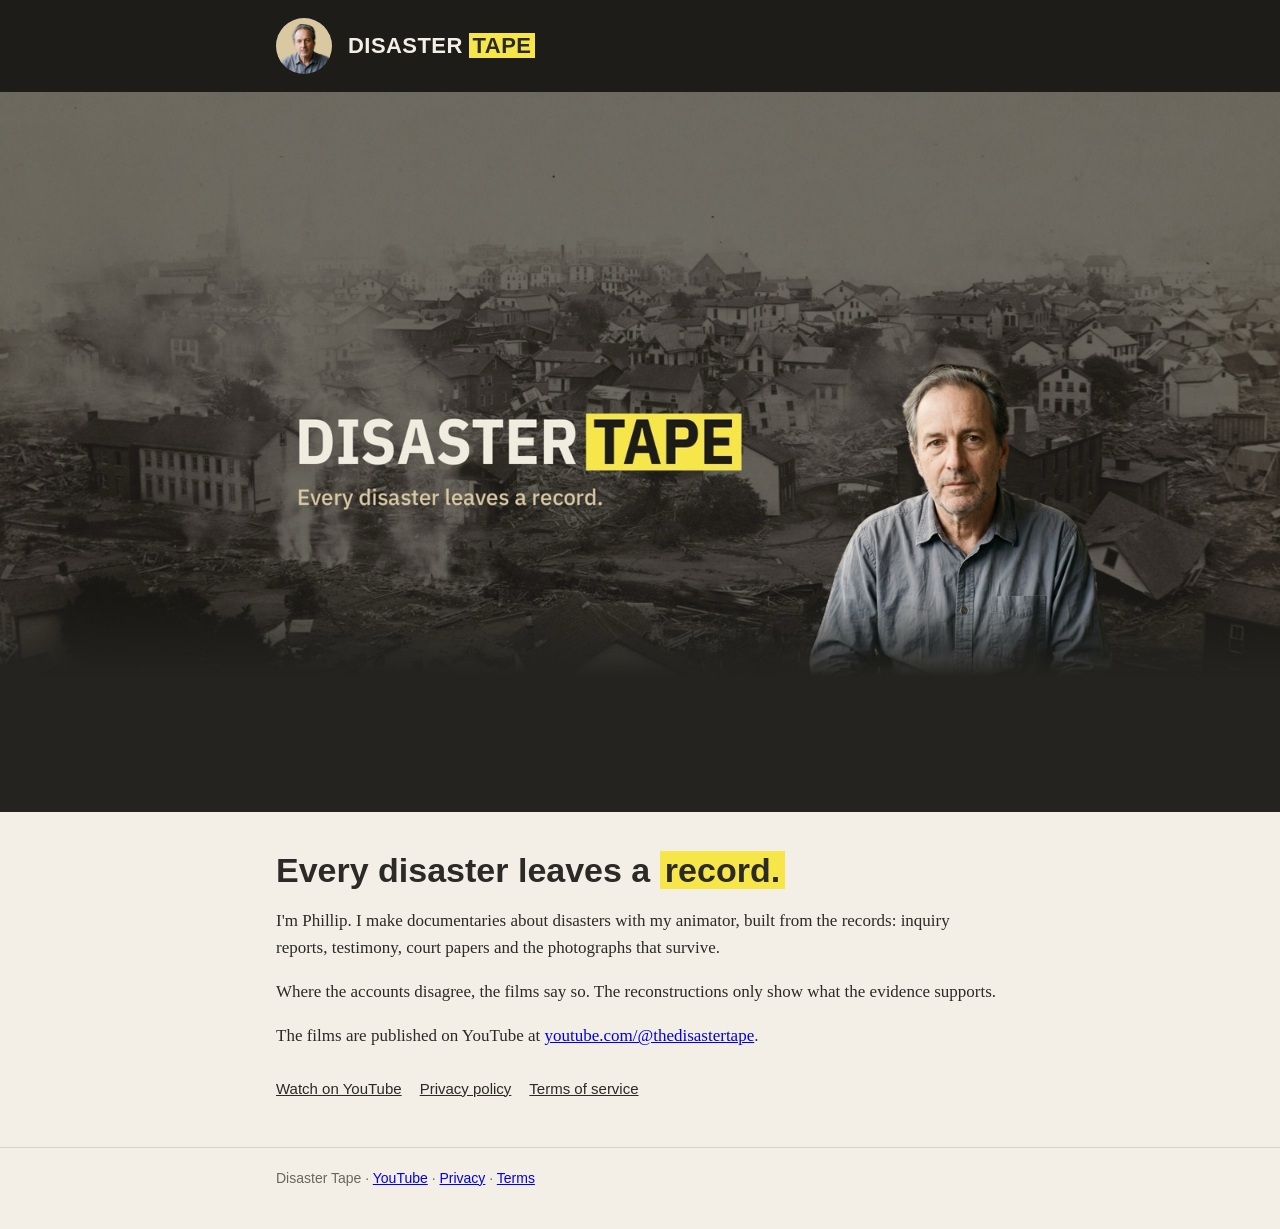
<file: index.html>
<!doctype html><html lang="en"><head><meta charset="utf-8"><meta name="viewport" content="width=device-width,initial-scale=1"><title>Disaster Tape</title><link rel="stylesheet" href="style.css"></head><body><header><div class="wrap"><img src="avatar.png" alt="Phillip"><a href="index.html">DISASTER <span class="hl">TAPE</span></a></div></header>
<img class="banner" src="banner.jpg" alt="Disaster Tape: every disaster leaves a record">
<main><div class="wrap">
<h1>Every disaster leaves a <span class="hl">record.</span></h1>
<p>I'm Phillip. I make documentaries about disasters with my animator, built from the records: inquiry reports, testimony, court papers and the photographs that survive.</p>
<p>Where the accounts disagree, the films say so. The reconstructions only show what the evidence supports.</p>
<p>The films are published on YouTube at <a href="https://www.youtube.com/@thedisastertape">youtube.com/@thedisastertape</a>.</p>
<nav><a href="https://www.youtube.com/@thedisastertape">Watch on YouTube</a><a href="privacy.html">Privacy policy</a><a href="terms.html">Terms of service</a></nav>
</div></main>
<footer><div class="wrap">Disaster Tape · <a href="https://www.youtube.com/@thedisastertape">YouTube</a> · <a href="privacy.html">Privacy</a> · <a href="terms.html">Terms</a></div></footer></body></html>
</file>
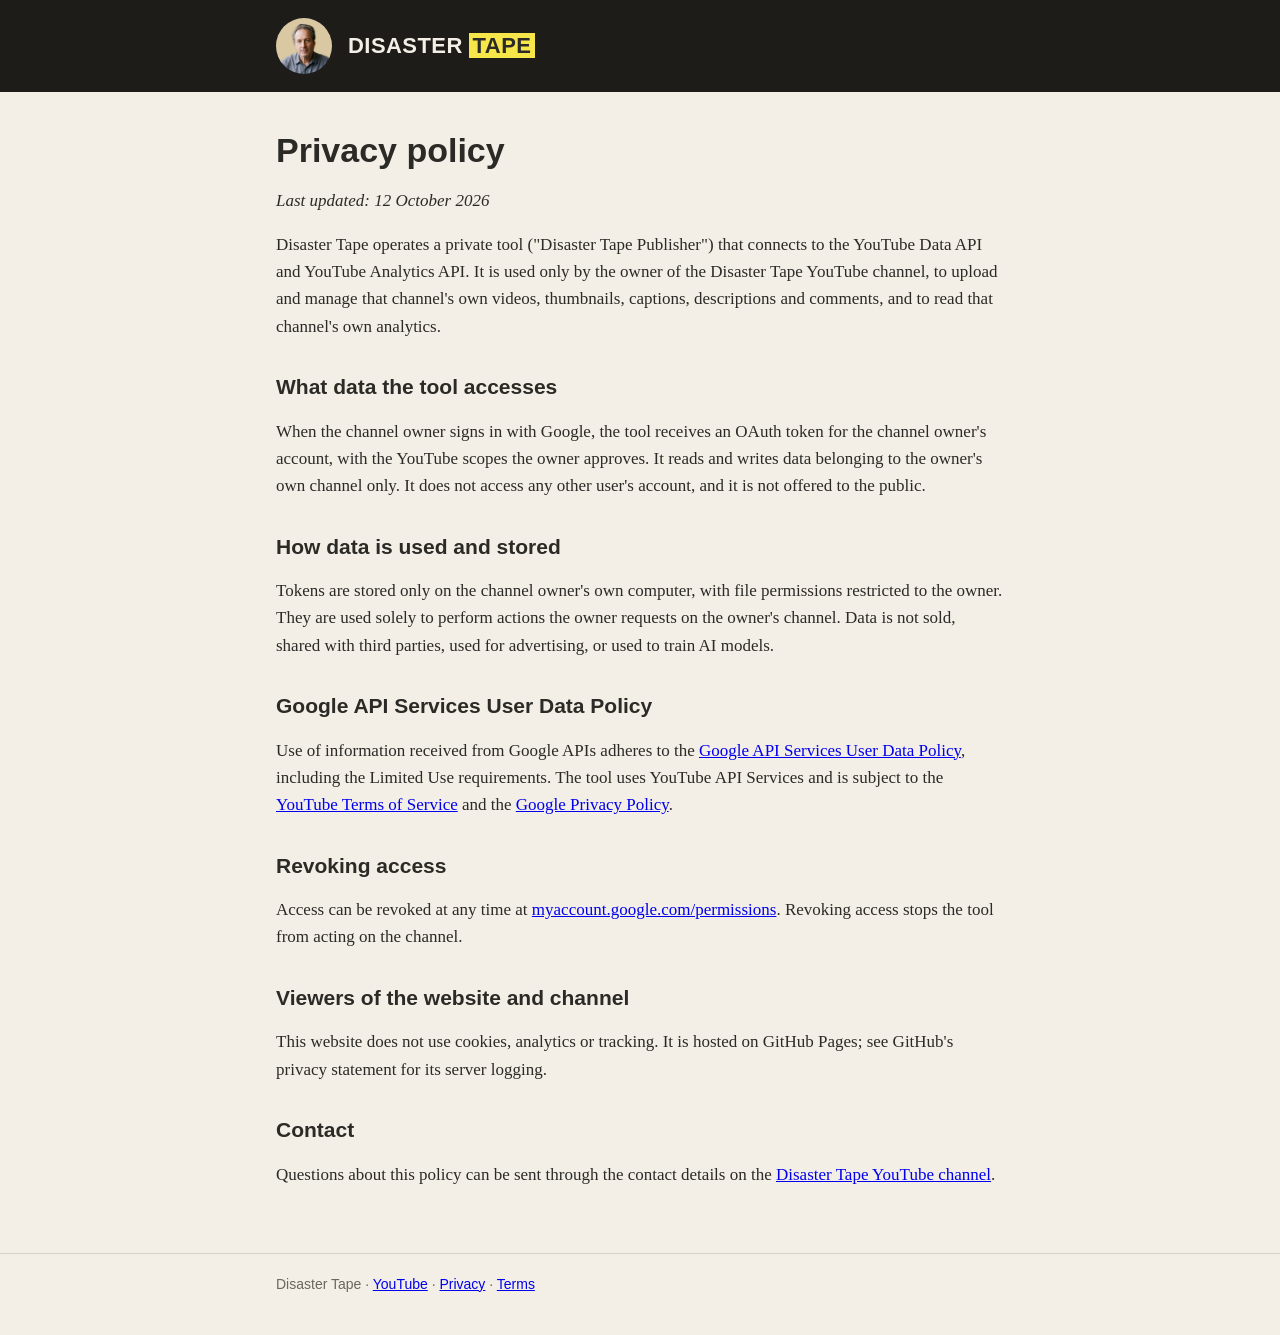
<file: privacy.html>
<!doctype html><html lang="en"><head><meta charset="utf-8"><meta name="viewport" content="width=device-width,initial-scale=1"><title>Privacy policy · Disaster Tape</title><link rel="stylesheet" href="style.css"></head><body><header><div class="wrap"><img src="avatar.png" alt="Phillip"><a href="index.html">DISASTER <span class="hl">TAPE</span></a></div></header>
<main><div class="wrap">
<h1>Privacy policy</h1>
<p><em>Last updated: 12 October 2026</em></p>
<p>Disaster Tape operates a private tool ("Disaster Tape Publisher") that connects to the YouTube Data API and YouTube Analytics API. It is used only by the owner of the Disaster Tape YouTube channel, to upload and manage that channel's own videos, thumbnails, captions, descriptions and comments, and to read that channel's own analytics.</p>
<h2>What data the tool accesses</h2>
<p>When the channel owner signs in with Google, the tool receives an OAuth token for the channel owner's account, with the YouTube scopes the owner approves. It reads and writes data belonging to the owner's own channel only. It does not access any other user's account, and it is not offered to the public.</p>
<h2>How data is used and stored</h2>
<p>Tokens are stored only on the channel owner's own computer, with file permissions restricted to the owner. They are used solely to perform actions the owner requests on the owner's channel. Data is not sold, shared with third parties, used for advertising, or used to train AI models.</p>
<h2>Google API Services User Data Policy</h2>
<p>Use of information received from Google APIs adheres to the <a href="https://developers.google.com/terms/api-services-user-data-policy">Google API Services User Data Policy</a>, including the Limited Use requirements. The tool uses YouTube API Services and is subject to the <a href="https://www.youtube.com/t/terms">YouTube Terms of Service</a> and the <a href="https://policies.google.com/privacy">Google Privacy Policy</a>.</p>
<h2>Revoking access</h2>
<p>Access can be revoked at any time at <a href="https://myaccount.google.com/permissions">myaccount.google.com/permissions</a>. Revoking access stops the tool from acting on the channel.</p>
<h2>Viewers of the website and channel</h2>
<p>This website does not use cookies, analytics or tracking. It is hosted on GitHub Pages; see GitHub's privacy statement for its server logging.</p>
<h2>Contact</h2>
<p>Questions about this policy can be sent through the contact details on the <a href="https://www.youtube.com/@thedisastertape/about">Disaster Tape YouTube channel</a>.</p>
</div></main>
<footer><div class="wrap">Disaster Tape · <a href="https://www.youtube.com/@thedisastertape">YouTube</a> · <a href="privacy.html">Privacy</a> · <a href="terms.html">Terms</a></div></footer></body></html>
</file>
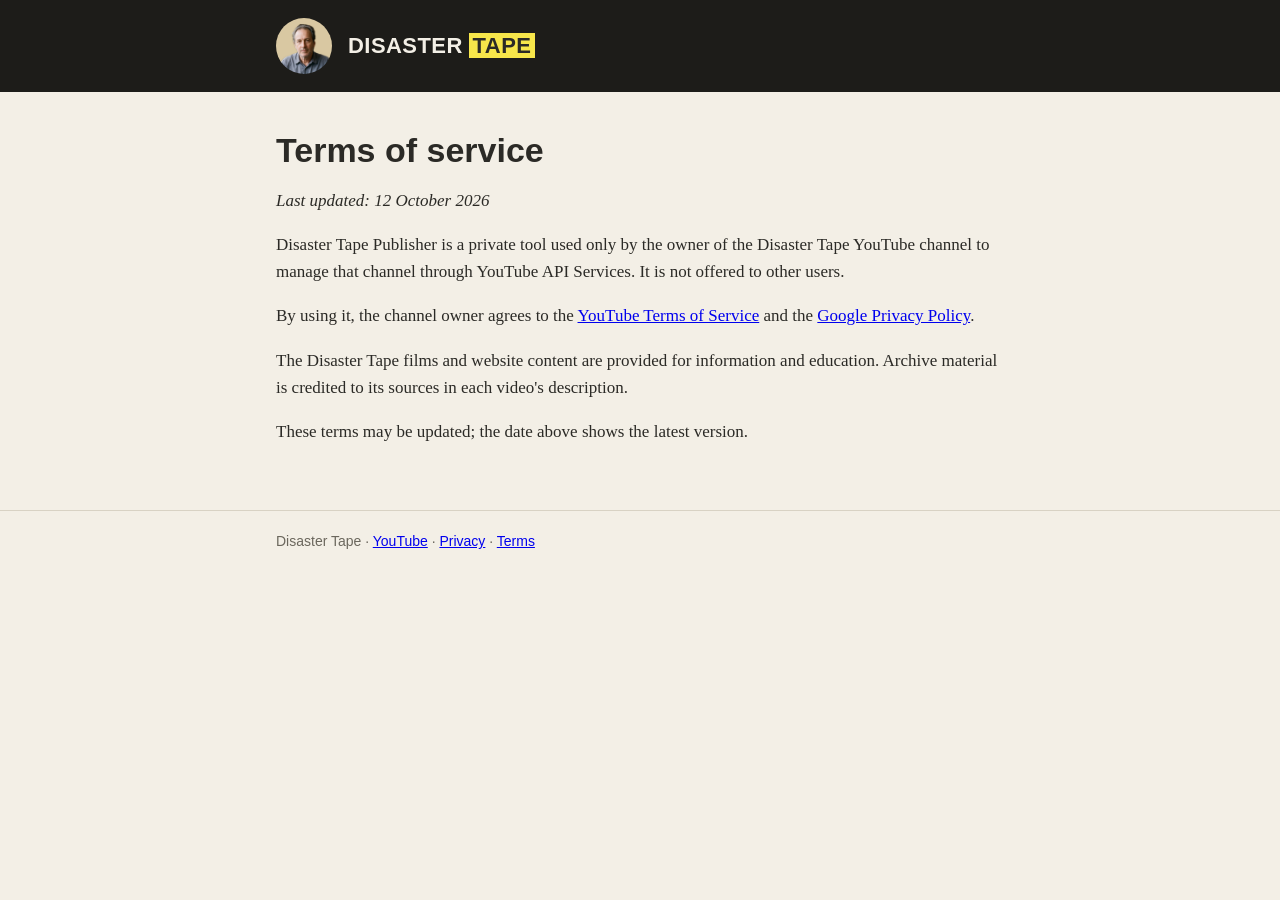
<file: terms.html>
<!doctype html><html lang="en"><head><meta charset="utf-8"><meta name="viewport" content="width=device-width,initial-scale=1"><title>Terms of service · Disaster Tape</title><link rel="stylesheet" href="style.css"></head><body><header><div class="wrap"><img src="avatar.png" alt="Phillip"><a href="index.html">DISASTER <span class="hl">TAPE</span></a></div></header>
<main><div class="wrap">
<h1>Terms of service</h1>
<p><em>Last updated: 12 October 2026</em></p>
<p>Disaster Tape Publisher is a private tool used only by the owner of the Disaster Tape YouTube channel to manage that channel through YouTube API Services. It is not offered to other users.</p>
<p>By using it, the channel owner agrees to the <a href="https://www.youtube.com/t/terms">YouTube Terms of Service</a> and the <a href="https://policies.google.com/privacy">Google Privacy Policy</a>.</p>
<p>The Disaster Tape films and website content are provided for information and education. Archive material is credited to its sources in each video's description.</p>
<p>These terms may be updated; the date above shows the latest version.</p>
</div></main>
<footer><div class="wrap">Disaster Tape · <a href="https://www.youtube.com/@thedisastertape">YouTube</a> · <a href="privacy.html">Privacy</a> · <a href="terms.html">Terms</a></div></footer></body></html>
</file>
<file: style.css>
:root{--ink:#2B2A26;--paper:#F3EFE6;--yellow:#F7E64A;--muted:#6b675d}
*{box-sizing:border-box}body{margin:0;background:var(--paper);color:var(--ink);font:17px/1.6 Georgia,"Times New Roman",serif}
header{background:#1d1c19;color:#f3efe6}header .wrap{display:flex;align-items:center;gap:16px;padding:18px 16px}
header img{width:56px;height:56px;border-radius:50%}header a{color:#f3efe6;text-decoration:none;font:700 22px/1 "Helvetica Neue",Arial,sans-serif;letter-spacing:.02em}
.hl{background:var(--yellow);color:var(--ink);padding:0 .15em}
.wrap{max-width:760px;margin:0 auto;padding:0 16px}main{padding:32px 0 48px}
h1{font:800 34px/1.15 "Helvetica Neue",Arial,sans-serif;margin:.2em 0 .5em}h2{font:700 21px/1.3 "Helvetica Neue",Arial,sans-serif;margin:1.6em 0 .4em}
.banner{width:100%;height:auto;display:block}nav{margin-top:28px;font:15px/1.4 "Helvetica Neue",Arial,sans-serif}nav a{color:var(--ink);margin-right:18px}
footer{border-top:1px solid #d8d2c4;color:var(--muted);font:14px/1.5 "Helvetica Neue",Arial,sans-serif;padding:20px 0 40px}
</file>
